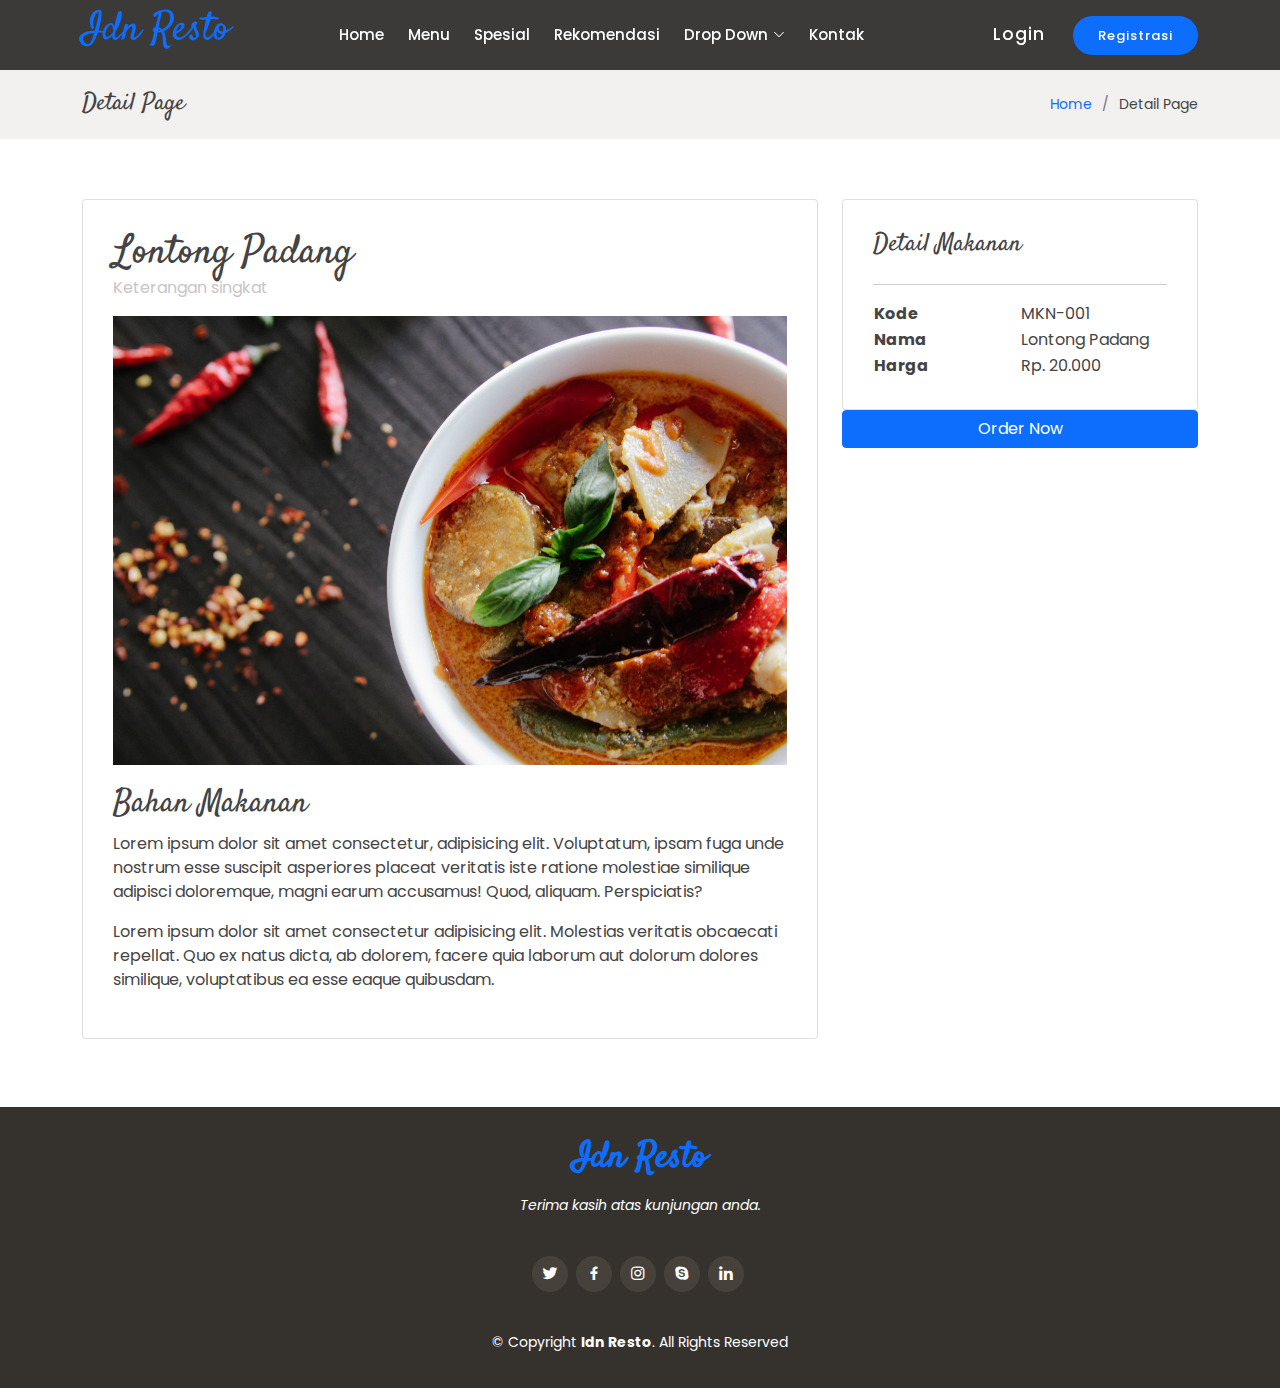
<file: detail.html>
<!DOCTYPE html>
<html lang="en">

<head>

  <style>
    .btn-primary{
      background-color: #0D6EFD !important;
      border-color: #0D6EFD !important;
    }
    .btn-primary:hover{
      background-color: #063986 !important;
      border-color: #063986 !important;
    }
  </style>
  <meta charset="utf-8">
  <meta content="width=device-width, initial-scale=1.0" name="viewport">

  <title>Detail</title>
  <meta content="" name="description">
  <meta content="" name="keywords">

  <!-- Favicons -->
  <link href="assets/img/favicon.png" rel="icon">
  <link href="assets/img/apple-touch-icon.png" rel="apple-touch-icon">

  <!-- Google Fonts -->
  <link href="https://fonts.googleapis.com/css?family=Poppins:300,300i,400,400i,600,600i,700,700i|Satisfy|Comic+Neue:300,300i,400,400i,700,700i" rel="stylesheet">

  <!-- Vendor CSS Files -->
  <link href="assets/vendor/animate.css/animate.min.css" rel="stylesheet">
  <link href="assets/vendor/bootstrap/css/bootstrap.min.css" rel="stylesheet">
  <link href="assets/vendor/bootstrap-icons/bootstrap-icons.css" rel="stylesheet">
  <link href="assets/vendor/boxicons/css/boxicons.min.css" rel="stylesheet">
  <link href="assets/vendor/glightbox/css/glightbox.min.css" rel="stylesheet">
  <link href="assets/vendor/swiper/swiper-bundle.min.css" rel="stylesheet">

  <!-- Template Main CSS File -->
  <link href="assets/css/style.css" rel="stylesheet">

  <!-- =======================================================
  * Template Name: Idn Resto - v4.0.1
  * Template URL: https://bootstrapmade.com/Idn Resto-free-restaurant-bootstrap-theme/
  * Author: BootstrapMade.com
  * License: https://bootstrapmade.com/license/
  ======================================================== -->
</head>

<body>


  <!-- HEADER -->
  <header id="headerDetail" class="fixed-top d-flex align-items-center">
    <div class="container-fluid container-xl d-flex align-items-center justify-content-between">
      <div class="logo">
        <h1>
          <a href="index.html" style="color: #0D6EFD;">Idn Resto</a>
        </h1>
      </div>
      <nav id="navbar" class="navbar order-last order-lg-0">
        <ul>
          <li><a href="#hero" class="nav-link">Home</a></li>
          <li><a href="#menu" class="nav-link">Menu</a></li>
          <li><a href="#specials" class="nav-link">Spesial</a></li>
          <li><a href="#recomended" class="nav-link">Rekomendasi</a></li>
          <li class="dropdown"><a href="#">Drop Down<i class="bi bi-chevron-down"></i></a>
            <ul>
              <li><a href="">Menu 1</a> </li>
              <li><a href="">Menu 2</a> </li>
              <li><a href="">Menu 3</a> </li>
            </ul>
          </li>
          <li><a href="#contact" class="nav-link">Kontak</a></li>
        </ul>
        <i class="bi bi-list mobile-nav-toggle"></i>
      </nav>
      <div>
          <a href="" class="login-btn ms-4">Login</a>
          <a href="" class="book-a-table-btn ms-1">Registrasi</a>
      </div>

    </div>
  </header>

  <!-- END HEADE  -->

  <main id="main">

    <!-- ======= Breadcrumbs Section ======= -->
    <section class="breadcrumbs" style="margin-top: 70px;">
      <div class="container">

        <div class="d-flex justify-content-between align-items-center">
          <h2>Detail Page</h2>
          <ol>
            <li><a href="index.html">Home</a></li>
            <li>Detail Page</li>
          </ol>
        </div>

      </div>
    </section><!-- End Breadcrumbs Section -->

    <section class="Detail-page">
      <div class="container">
        <div class="row">

          <!-- Card Detail -->
          <div class="col-lg-8 pl-lg-0 mb-2 btn-menu animate__animated animate__fadeInDown">
            <div class="card" style="padding: 30px;">
              <h1>Lontong Padang</h1>
              <p style="margin-top: -10px; color: rgb(201, 197, 197);">Keterangan singkat</p>
              <div>
                <img src="assets/img/food/food-2.jpg" style="width: 100%;">
              </div>
              <h2 style="margin-top: 20px;">Bahan Makanan</h2>
              <p>Lorem ipsum dolor sit amet consectetur, adipisicing elit. Voluptatum, ipsam fuga unde nostrum esse suscipit asperiores placeat veritatis iste ratione molestiae similique adipisci doloremque, magni earum accusamus! Quod, aliquam. Perspiciatis?</p>
              <p>Lorem ipsum dolor sit amet consectetur adipisicing elit. Molestias veritatis obcaecati repellat. Quo ex natus dicta, ab dolorem, facere quia laborum aut dolorum dolores similique, voluptatibus ea esse eaque quibusdam.</p>
            </div>
          </div>

          <div class="col-lg-4">
            <div class="btn-menu animate__animated animate__fadeInUp">
              <div class="card" style="padding: 30px;">
                <h1 style="font-size: 25px;">Detail Makanan</h1>
                <hr>
                <table>
                  <tr>
                    <th width="50%">Kode</th>
                    <td>MKN-001</td>
                  </tr>
                  <tr>
                    <th>Nama</th>
                    <td>Lontong Padang</td>
                  </tr>
                  <tr>
                    <th>Harga</th>
                    <td>Rp. 20.000</td>
                  </tr>
  
                </table>
              </div>
            </div>
            <div class="btn-menu animate__animated animate__fadeInUp">
              <div class="d-grid">
                <a href="order.html" class="btn btn-primary">Order Now</a>
              </div>
            </div>
            
          </div>
        </div>
      </div>
    </section>

  </main><!-- End #main -->

  <!-- ======= Footer ======= -->
  <footer id="footer">
    <div class="container">
      <h3>Idn Resto</h3>
      <p>Terima kasih atas kunjungan anda.</p>
      <div class="social-links">
        <a href="#" class="twitter"><i class="bx bxl-twitter"></i></a>
        <a href="#" class="facebook"><i class="bx bxl-facebook"></i></a>
        <a href="#" class="instagram"><i class="bx bxl-instagram"></i></a>
        <a href="#" class="google-plus"><i class="bx bxl-skype"></i></a>
        <a href="#" class="linkedin"><i class="bx bxl-linkedin"></i></a>
      </div>
      <div class="copyright">
        &copy; Copyright <strong><span>Idn Resto</span></strong>. All Rights Reserved
      </div>
    </div>
  </footer><!-- End Footer -->

  <a href="#" class="back-to-top d-flex align-items-center justify-content-center"><i class="bi bi-arrow-up-short"></i></a>

  <!-- Vendor JS Files -->
  <script src="assets/vendor/bootstrap/js/bootstrap.bundle.min.js"></script>
  <script src="assets/vendor/glightbox/js/glightbox.min.js"></script>
  <script src="assets/vendor/isotope-layout/isotope.pkgd.min.js"></script>
  <script src="assets/vendor/php-email-form/validate.js"></script>
  <script src="assets/vendor/swiper/swiper-bundle.min.js"></script>

  <!-- Template Main JS File -->
  <script src="assets/js/main.js"></script>

</body>

</html>
</file>
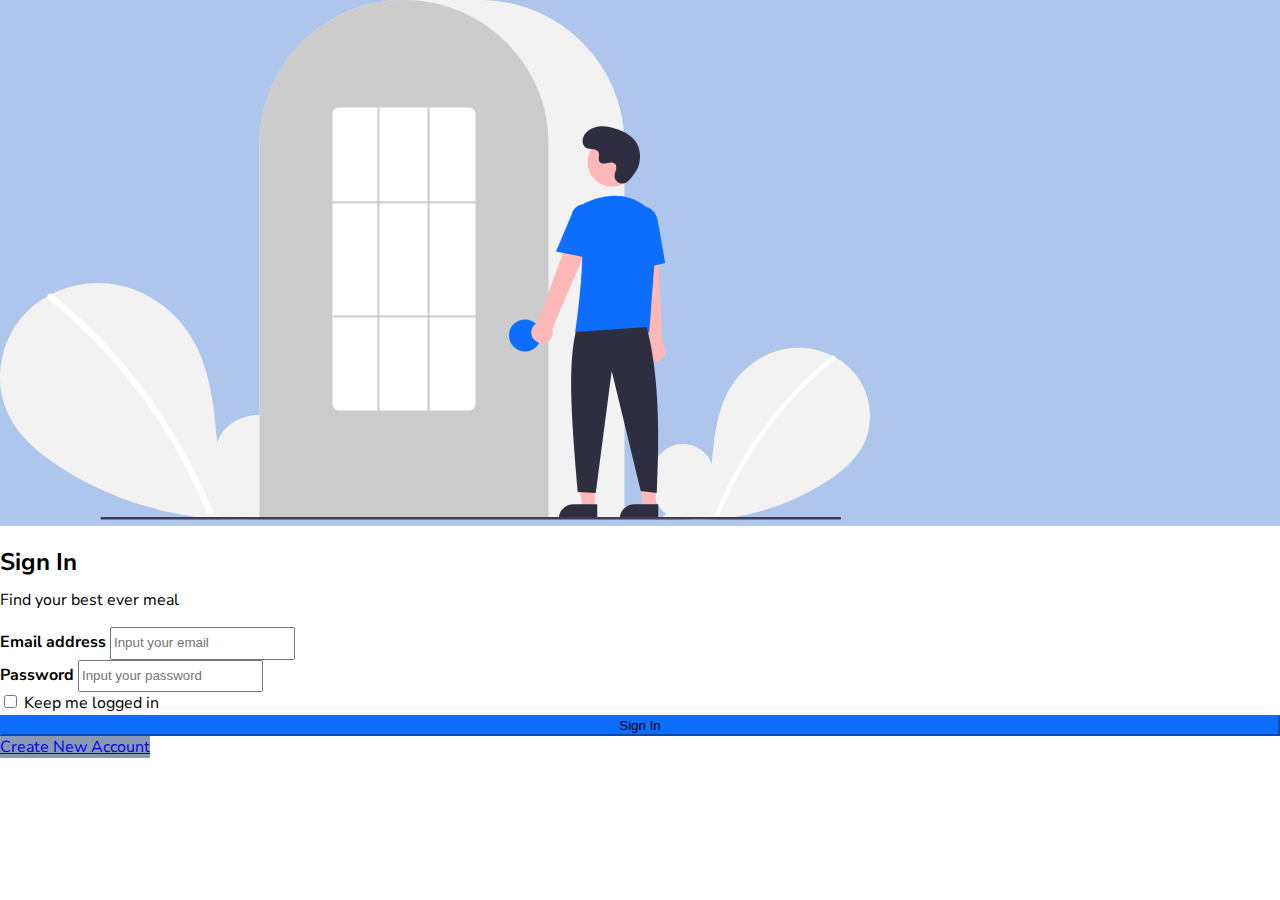
<file: login.html>
<!doctype html>
<html lang="en">
  <head>
    <!-- Required meta tags -->
    <meta charset="utf-8">
    <meta name="viewport" content="width=device-width, initial-scale=1">

    <link rel="shortcut icon" href="img/g.png">

    <!--Google font -->
<link href="https://fonts.googleapis.com/css2?family=Nunito+Sans:wght@200&display=swap" rel="stylesheet">

    <!-- Bootstrap CSS -->
    <link href="https://cdn.jsdelivr.net/npm/bootstrap@5.0.0-beta3/dist/css/bootstrap.min.css" rel="stylesheet" integrity="sha384-eOJMYsd53ii+scO/bJGFsiCZc+5NDVN2yr8+0RDqr0Ql0h+rP48ckxlpbzKgwra6" crossorigin="anonymous">

    <title>Sign In</title>

    <style>
        body{
            padding: 0;
            margin: 0;
            height: 100vh;

            font-family: "Nunito Sans";
        }
        .form-label{
            font-weight: bold;
        }
        .form-control{
            line-height: 2;
        }
        .btn-login{
            width: 100%;
            background-color: #0D6EFD;
            border-color: #0D6EFD;
        }
        .btn-login:hover{
            width: 100%;
            background-color: #042e6d;
            border-color: #042e6d;
        }
        .btn-create{
            width: 100%;
            background-color: #8999b3;
            border-color: #8999b3;
        }
        .btn-create:hover{
            width: 100%;
            background-color: #566b8a;
            border-color: #566b8a;
        }
        .bg-costume{
            background-color: #aec6eb;
        }
        @media(max-width: 932px){
          .display-none{
            display: none !important;
          }
        }
    </style>
  </head>
  <body>

    <div class="row m-0 h-100">
        <div class="col p-0 d-flex bg-costume justify-content-center align-items-center display-none">
            <img src="img/l.svg" class="w-75 h-70">
        </div>
        
        <div class="col p-0 d-flex justify-content-center align-items-center flex-column w-100">
            <form class="w-75">
                <h2 class="form-label">Sign In</h2>
                <p style="margin-top: -9px;">Find your best ever meal</p>
                <div class="mb-3">
                  <label for="exampleInputEmail1" class="form-label">Email address</label>
                  <input type="email" placeholder="Input your email" class="form-control" id="exampleInputEmail1" aria-describedby="emailHelp">
                </div>
                <div class="mb-3">
                  <label for="exampleInputPassword1" class="form-label">Password</label>
                  <input type="password" placeholder="Input your password" class="form-control" id="exampleInputPassword1">
                </div>
                <div class="mb-3 form-check">
                  <input type="checkbox" class="form-check-input" id="exampleCheck1">
                  <label class="form-check-label" for="exampleCheck1">Keep me logged in</label>
                </div>
                <button type="login" class="btn btn-primary btn-login">Sign In</button>
                <a href="register.html"  class="btn btn-primary btn-create mt-2">Create New Account</a>
              </form>
        </div>
    </div>


    <script src="https://cdn.jsdelivr.net/npm/bootstrap@5.0.0-beta3/dist/js/bootstrap.bundle.min.js" integrity="sha384-JEW9xMcG8R+pH31jmWH6WWP0WintQrMb4s7ZOdauHnUtxwoG2vI5DkLtS3qm9Ekf" crossorigin="anonymous"></script>
  </body>
</html>
</file>
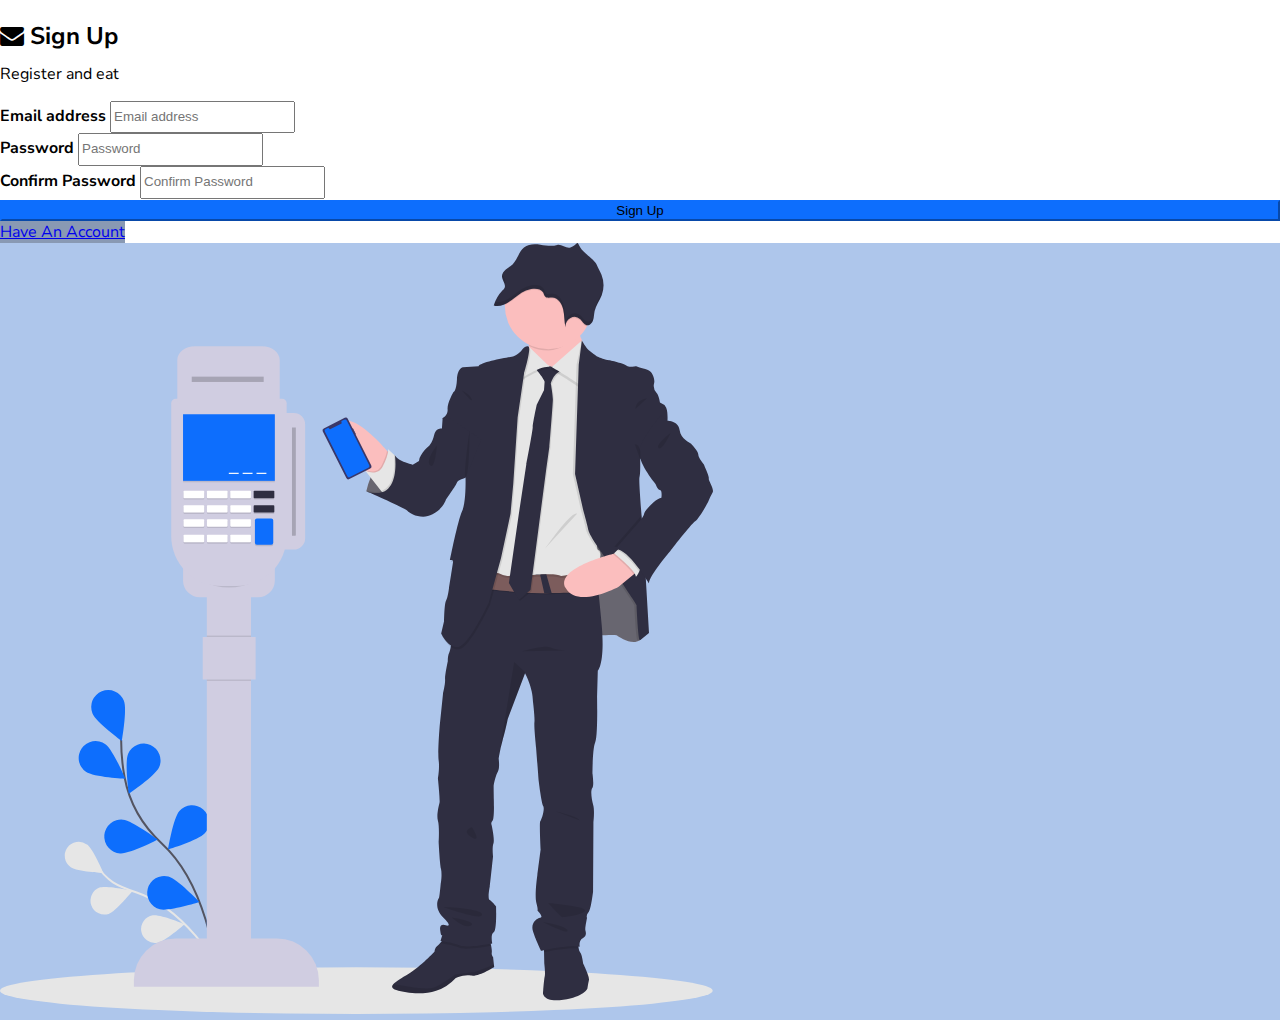
<file: register.html>
<!doctype html>
<html lang="en">
  <head>
    <!-- Required meta tags -->
    <meta charset="utf-8">
    <meta name="viewport" content="width=device-width, initial-scale=1">

    <link rel="shortcut icon" href="img/g.png">

    <!--Google font -->
<link href="https://fonts.googleapis.com/css2?family=Nunito+Sans:wght@200&display=swap" rel="stylesheet">

<link rel="stylesheet" href="https://cdnjs.cloudflare.com/ajax/libs/font-awesome/4.0.0/css/font-awesome.css">
<link rel="stylesheet" href="https://cdnjs.cloudflare.com/ajax/libs/font-awesome/4.0.0/css/font-awesome.min.css">

    <!-- Bootstrap CSS -->
    <link href="https://cdn.jsdelivr.net/npm/bootstrap@5.0.0-beta3/dist/css/bootstrap.min.css" rel="stylesheet" integrity="sha384-eOJMYsd53ii+scO/bJGFsiCZc+5NDVN2yr8+0RDqr0Ql0h+rP48ckxlpbzKgwra6" crossorigin="anonymous">

    <title>Sign Up</title>

    <style>
        body{
            padding: 0;
            margin: 0;
            height: 100vh;

            font-family: "Nunito Sans";
        }
        .form-label{
            font-weight: bold;
        }
        .form-control{
            line-height: 2;
        }
        .btn-login{
            width: 100%;
            background-color: #0D6EFD;
            border-color: #0D6EFD;
        }
        .btn-login:hover{
            width: 100%;
            background-color: #042e6d;
            border-color: #042e6d;
        }
        .btn-create{
            width: 100%;
            background-color: #8999b3;
            border-color: #8999b3;
        }
        .btn-create:hover{
            width: 100%;
            background-color: #566b8a;
            border-color: #566b8a;
        }
        .bg-costume{
            background-color: #aec6eb;
        }
        @media(max-width: 932px){
          .display-none{
            display: none !important;
          }
        }
    </style>
  </head>
  <body>

    <div class="row m-0 h-100">
        <div class="col p-0 d-flex justify-content-center align-items-center flex-column w-100">
            <form class="w-75">
                <h2 class="form-label"><i class="fa fa-envelope"></i> Sign Up</h2>
                <p style="margin-top: -9px;">Register and eat</p>
                <div class="mb-3">
                  <label for="exampleInputEmail1" class="form-label">Email address</label>
                  <input type="email" placeholder="Email address" class="form-control" id="exampleInputEmail1" aria-describedby="emailHelp">
                </div>
                <div class="mb-3">
                  <label for="exampleInputPassword1" class="form-label">Password</label>
                  <input type="password" placeholder="Password" class="form-control" id="exampleInputPassword1">
                </div>
                <div class="mb-3">
                  <label for="exampleInputPassword1" class="form-label">Confirm Password</label>
                  <input type="password" placeholder="Confirm Password" class="form-control" id="exampleInputPassword1">
                </div>
                <button type="submit" class="btn btn-primary btn-login">Sign Up</button>
                <a href="login.html" class="btn btn-primary btn-create mt-2">Have An Account</a>
              </form>
        </div>
        <div class="col p-0 d-flex bg-costume justify-content-center align-items-center display-none">
          <img src="img/r.svg" class="w-75 h-70">
      </div>
    </div>


    <script src="https://cdn.jsdelivr.net/npm/bootstrap@5.0.0-beta3/dist/js/bootstrap.bundle.min.js" integrity="sha384-JEW9xMcG8R+pH31jmWH6WWP0WintQrMb4s7ZOdauHnUtxwoG2vI5DkLtS3qm9Ekf" crossorigin="anonymous"></script>
  </body>
</html>
</file>
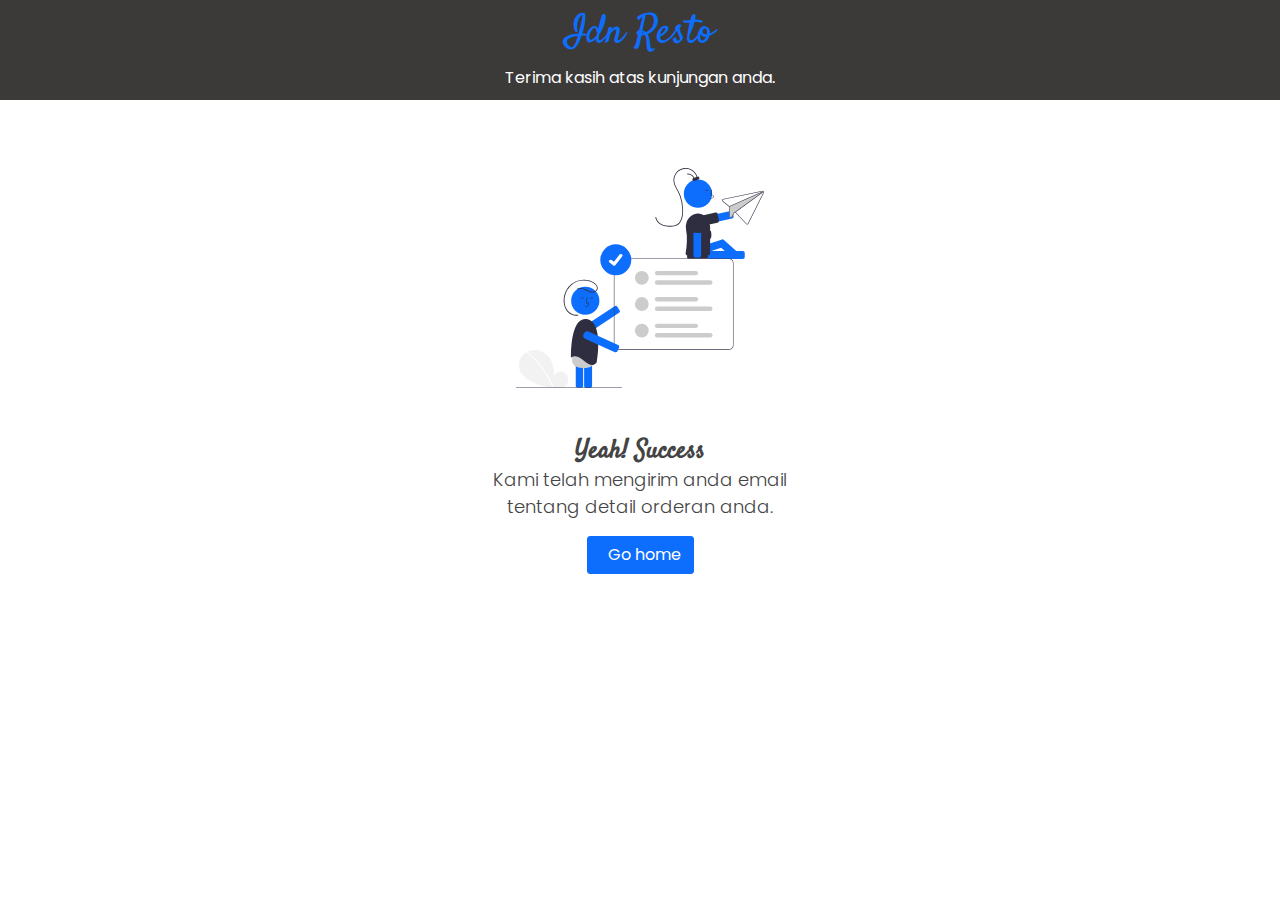
<file: succesorder.html>
<!DOCTYPE html>
<html lang="en">

<head>

  <style>
    .btn-primary{
      background-color: #0D6EFD !important;
      border-color: #0D6EFD !important;
    }
    .btn-primary:hover{
      background-color: #063986 !important;
      border-color: #063986 !important;
    }
  </style>
  <meta charset="utf-8">
  <meta content="width=device-width, initial-scale=1.0" name="viewport">

  <title>Order Now</title>
  <meta content="" name="description">
  <meta content="" name="keywords">

  <!-- Favicons -->
  <link href="assets/img/favicon.png" rel="icon">
  <link href="assets/img/apple-touch-icon.png" rel="apple-touch-icon">

  <!-- Google Fonts -->
  <link href="https://fonts.googleapis.com/css?family=Poppins:300,300i,400,400i,600,600i,700,700i|Satisfy|Comic+Neue:300,300i,400,400i,700,700i" rel="stylesheet">

  <!-- Vendor CSS Files -->
  <link rel="stylesheet" href="https://pro.fontawesome.com/releases/v5.10.0/css/all.css" integrity="sha384-AYmEC3Yw5cVb3ZcuHtOA93w35dYTsvhLPVnYs9eStHfGJvOvKxVfELGroGkvsg+p" crossorigin="a
  <link href="assets/vendor/animate.css/animate.min.css" rel="stylesheet">
  <link href="assets/vendor/bootstrap/css/bootstrap.min.css" rel="stylesheet">
  <link href="assets/vendor/bootstrap-icons/bootstrap-icons.css" rel="stylesheet">
  <link href="assets/vendor/boxicons/css/boxicons.min.css" rel="stylesheet">
  <link href="assets/vendor/glightbox/css/glightbox.min.css" rel="stylesheet">
  <link href="assets/vendor/swiper/swiper-bundle.min.css" rel="stylesheet">

  <!-- Template Main CSS File -->
  <link href="assets/css/style.css" rel="stylesheet">

  <!-- =======================================================
  * Template Name: Idn Resto - v4.0.1
  * Template URL: https://bootstrapmade.com/Idn Resto-free-restaurant-bootstrap-theme/
  * Author: BootstrapMade.com
  * License: https://bootstrapmade.com/license/
  ======================================================== -->
</head>

<body>


  <!-- HEADER -->
  <header id="headerOrder" >
    <div class="container-fluid container-xl d-flex align-items-center justify-content-center">
        <h1><a href="index.html" style="color: #0D6EFD;">Idn Resto</a></h1>
    </div>
    <div class="container-fluid container-xl d-flex align-items-center justify-content-center">
        <p style="color: white;">Terima kasih atas kunjungan anda.</p>
    </div>
  </header>

  <!-- END HEADE  -->
  <!-- MAIN -->
  <main id="main">
    <!-- MENU -->
    <section class="inner-page mt-0">
      <div class="container">
        <div class="col text-center mt-2">
          <img src="img/e.svg" height="220px">
          <h1 style="font-weight: bold; font-size: 26px;" class="mt-5">Yeah! Success</h1>
          <p style="font-weight: 300; font-size: 18px; margin-top: -9px;">Kami telah mengirim anda email <br> tentang detail orderan anda.</p>
          <a href="index.html" class="btn btn-primary" style="border-radius: 3px;">
            <i class="far fa-home-alt"></i>
            &nbsp; Go home
        </a>
        </div>
      </div>
      
  
    </section>
    <!-- END MENU -->

  </main>
  <!-- END MAIN -->
  


  <a href="#" class="back-to-top d-flex align-items-center justify-content-center"><i class="bi bi-arrow-up-short"></i></a>

  <!-- Vendor JS Files -->
  <script src="assets/vendor/bootstrap/js/bootstrap.bundle.min.js"></script>
  <script src="assets/vendor/glightbox/js/glightbox.min.js"></script>
  <script src="assets/vendor/isotope-layout/isotope.pkgd.min.js"></script>
  <script src="assets/vendor/php-email-form/validate.js"></script>
  <script src="assets/vendor/swiper/swiper-bundle.min.js"></script>

  <!-- Template Main JS File -->
  <script src="assets/js/main.js"></script>

</body>

</html>
</file>
<file: assets/css/style.css>
/**
* Template Name: Delicious - v4.0.1
* Template URL: https://bootstrapmade.com/delicious-free-restaurant-bootstrap-theme/
* Author: BootstrapMade.com
* License: https://bootstrapmade.com/license/
*/

/*--------------------------------------------------------------
# General
--------------------------------------------------------------*/
body {
  font-family: "Poppins", sans-serif;
  color: #444444;
}

a {
  text-decoration: none;
  color: #0D6EFD;
}

a:hover {
  color: #0D6EFD;
  text-decoration: none;
}

h1, h2, h3, h4, h5, h6 {
  font-family: "Satisfy", sans-serif;
}

/*--------------------------------------------------------------
# Back to top button
--------------------------------------------------------------*/
.back-to-top {
  position: fixed;
  visibility: hidden;
  opacity: 0;
  right: 15px;
  bottom: 15px;
  z-index: 996;
  background: #0D6EFD;
  width: 40px;
  height: 40px;
  border-radius: 50px;
  transition: all 0.4s;
}

.back-to-top i {
  font-size: 28px;
  color: #fff;
  line-height: 0;
}

.back-to-top:hover {
  background: #0D6EFD;
  color: #fff;
}

.back-to-top.active {
  visibility: visible;
  opacity: 1;
}

/*--------------------------------------------------------------
# Top Bar
--------------------------------------------------------------*/
#topbar {
  padding: 0;
  font-size: 15px;
  height: 50px;
  transition: all 0.5s;
  background: rgba(26, 24, 22, 0.8);
  z-index: 996;
  color: rgba(255, 255, 255, 0.7);
}

#topbar.topbar-transparent {
  background: transparent;
}

#topbar.topbar-scrolled {
  top: -50px;
}

#topbar i {
  color: #0D6EFD;
  line-height: 0;
}

#topbar i span {
  color: #fff;
  font-style: normal;
  padding-left: 5px;
}

/*--------------------------------------------------------------
# Header
--------------------------------------------------------------*/
#header {
  top: 50px;
  height: 70px;
  transition: all 0.5s;
  padding: 10px 0;
  background: rgba(26, 24, 22, 0.85);
}
#headerDetail {
  /* top: 50px; */
  height: 70px;
  transition: all 0.5s;
  padding: 10px 0;
  background: rgba(26, 24, 22, 0.85);
}
#headerOrder {
  /* top: 50px; */
  height: 100px;
  transition: all 0.5s;
  padding: 10px 0;
  background: rgba(26, 24, 22, 0.85);
}

#header.header-transparent {
  background: transparent;
}

#header.header-scrolled {
  top: 0;
  background: rgba(26, 24, 22, 0.85);
}

#header .logo h1 {
  font-size: 28px;
  margin: 0;
  line-height: 1;
  font-weight: 400;
  letter-spacing: 3px;
}

#header .logo h1 a, #header .logo h1 a:hover {
  color: #fff;
  text-decoration: none;
}

#header .logo img {
  padding: 0;
  margin: 0;
  max-height: 40px;
}

/*--------------------------------------------------------------
# Book a table button Menu
--------------------------------------------------------------*/
.login-btn {
  color: #fff;
  padding: 10px 20px;
  font-size: 17px;
  font-weight: 500;
  letter-spacing: 1px;
  transition: 0.3s;
  white-space: nowrap;
}

.book-a-table-btn {
  background: #0D6EFD;
  color: #fff;
  border-radius: 50px;
  margin: 0 0 0 20px;
  padding: 10px 25px;
  font-size: 13px;
  font-weight: 500;
  letter-spacing: 1px;
  transition: 0.3s;
  white-space: nowrap;
}

.book-a-table-btn:hover {
  background: #0D6EFD;
  color: #fff;
}

@media (max-width: 992px) {
  .book-a-table-btn {
    margin: 0 15px 0 0;
    padding: 8px 20px;
    letter-spacing: 1px;
  }
}

/*--------------------------------------------------------------
# Navigation Menu
--------------------------------------------------------------*/
/**
* Desktop Navigation 
*/
.navbar {
  padding: 0;
}

.navbar ul {
  margin: 0;
  padding: 0;
  display: flex;
  list-style: none;
  align-items: center;
}

.navbar li {
  position: relative;
}

.navbar a {
  display: flex;
  align-items: center;
  justify-content: space-between;
  padding: 10px 0 10px 24px;
  font-size: 15px;
  font-weight: 500;
  color: white;
  white-space: nowrap;
  transition: 0.3s;
}

.navbar a i {
  font-size: 12px;
  line-height: 0;
  margin-left: 5px;
}

.navbar a:hover, .navbar .active, .navbar li:hover > a {
  color: #0D6EFD;
}

.navbar .dropdown ul {
  display: block;
  position: absolute;
  left: 24px;
  top: calc(100% + 30px);
  margin: 0;
  padding: 10px 0;
  z-index: 99;
  opacity: 0;
  visibility: hidden;
  background: #fff;
  box-shadow: 0px 0px 30px rgba(127, 137, 161, 0.25);
  transition: 0.3s;
  border-radius: 4px;
}

.navbar .dropdown ul li {
  min-width: 200px;
}

.navbar .dropdown ul a {
  padding: 10px 20px;
  font-size: 14px;
  font-weight: 400;
  color: #433f39;
}

.navbar .dropdown ul a i {
  font-size: 12px;
}

.navbar .dropdown ul a:hover, .navbar .dropdown ul .active:hover, .navbar .dropdown ul li:hover > a {
  color: #0D6EFD;
}

.navbar .dropdown:hover > ul {
  opacity: 1;
  top: 100%;
  visibility: visible;
}

.navbar .dropdown .dropdown ul {
  top: 0;
  left: calc(100% - 30px);
  visibility: hidden;
}

.navbar .dropdown .dropdown:hover > ul {
  opacity: 1;
  top: 0;
  left: 100%;
  visibility: visible;
}

@media (max-width: 1366px) {
  .navbar .dropdown .dropdown ul {
    left: -90%;
  }
  .navbar .dropdown .dropdown:hover > ul {
    left: -100%;
  }
}

/**
* Mobile Navigation 
*/
.mobile-nav-toggle {
  color: #fff;
  font-size: 28px;
  cursor: pointer;
  display: none;
  line-height: 0;
  transition: 0.5s;
}

@media (max-width: 991px) {
  .mobile-nav-toggle {
    display: block;
  }
  .navbar ul {
    display: none;
  }
}

.navbar-mobile {
  position: fixed;
  overflow: hidden;
  top: 0;
  right: 0;
  left: 0;
  bottom: 0;
  background: rgba(39, 37, 34, 0.9);
  transition: 0.3s;
  z-index: 0;
}

.navbar-mobile .mobile-nav-toggle {
  position: absolute;
  top: 15px;
  right: 15px;
}

.navbar-mobile ul {
  display: block;
  position: absolute;
  top: 55px;
  right: 15px;
  bottom: 15px;
  left: 15px;
  padding: 10px 0;
  border-radius: 8px;
  background-color: #fff;
  overflow-y: auto;
  transition: 0.3s;
}

.navbar-mobile a {
  padding: 10px 20px;
  font-size: 15px;
  color: #433f39;
}

.navbar-mobile a:hover, .navbar-mobile .active, .navbar-mobile li:hover > a {
  color: #0D6EFD;
}

.navbar-mobile .getstarted {
  margin: 15px;
}

.navbar-mobile .dropdown ul {
  position: static;
  display: none;
  margin: 10px 20px;
  padding: 10px 0;
  z-index: 99;
  opacity: 1;
  visibility: visible;
  background: #fff;
  box-shadow: 0px 0px 30px rgba(127, 137, 161, 0.25);
}

.navbar-mobile .dropdown ul li {
  min-width: 200px;
}

.navbar-mobile .dropdown ul a {
  padding: 10px 20px;
}

.navbar-mobile .dropdown ul a i {
  font-size: 12px;
}

.navbar-mobile .dropdown ul a:hover, .navbar-mobile .dropdown ul .active:hover, .navbar-mobile .dropdown ul li:hover > a {
  color: #8fbbfc;
}

.navbar-mobile .dropdown > .dropdown-active {
  display: block;
}

/*--------------------------------------------------------------
# Hero Section
--------------------------------------------------------------*/
#hero {
  width: 100%;
  height: 100vh;
  background-color: rgba(39, 37, 34, 0.8);
  overflow: hidden;
  padding: 0;
}

#hero .carousel-item {
  width: 100%;
  height: 100vh;
  background-size: cover;
  background-position: center;
  background-repeat: no-repeat;
}

#hero .carousel-item::before {
  content: '';
  background-color: rgba(12, 11, 10, 0.5);
  position: absolute;
  top: 0;
  right: 0;
  left: 0;
  bottom: 0;
}

#hero .carousel-container {
  display: flex;
  justify-content: center;
  align-items: center;
  position: absolute;
  bottom: 0;
  top: 0;
  left: 0;
  right: 0;
}

#hero .carousel-content {
  text-align: center;
}

#hero h2 {
  color: #fff;
  margin-bottom: 30px;
  font-size: 48px;
  font-weight: 700;
}

#hero h2 span {
  color: #0D6EFD;
}

#hero p {
  width: 80%;
  -webkit-animation-delay: 0.4s;
  animation-delay: 0.4s;
  margin: 0 auto 30px auto;
  color: #fff;
}

#hero .carousel-inner .carousel-item {
  transition-property: opacity;
  background-position: center top;
}

#hero .carousel-inner .carousel-item,
#hero .carousel-inner .active.carousel-item-start,
#hero .carousel-inner .active.carousel-item-end {
  opacity: 0;
}

#hero .carousel-inner .active,
#hero .carousel-inner .carousel-item-next.carousel-item-start,
#hero .carousel-inner .carousel-item-prev.carousel-item-end {
  opacity: 1;
  transition: 0.5s;
}

#hero .carousel-inner .carousel-item-next,
#hero .carousel-inner .carousel-item-prev,
#hero .carousel-inner .active.carousel-item-start,
#hero .carousel-inner .active.carousel-item-end {
  left: 0;
  transform: translate3d(0, 0, 0);
}

#hero .carousel-control-next-icon, #hero .carousel-control-prev-icon {
  background: none;
  font-size: 30px;
  line-height: 0;
  width: auto;
  height: auto;
  background: rgba(255, 255, 255, 0.2);
  border-radius: 50px;
  transition: 0.3s;
  color: rgba(255, 255, 255, 0.5);
  width: 54px;
  height: 54px;
  display: flex;
  align-items: center;
  justify-content: center;
}

#hero .carousel-control-next-icon:hover, #hero .carousel-control-prev-icon:hover {
  background: rgba(255, 255, 255, 0.3);
  color: rgba(255, 255, 255, 0.8);
}

#hero .carousel-indicators li {
  cursor: pointer;
}

#hero .btn-menu, #hero .btn-book {
  font-weight: 600;
  font-size: 13px;
  letter-spacing: 1px;
  text-transform: uppercase;
  display: inline-block;
  padding: 12px 30px;
  border-radius: 50px;
  transition: 0.5s;
  line-height: 1;
  margin: 0 10px;
  -webkit-animation-delay: 0.8s;
  animation-delay: 0.8s;
  color: #fff;
  border: 2px solid #0D6EFD;
}

#hero .btn-menu:hover, #hero .btn-book:hover {
  background: #0D6EFD;
  color: #fff;
}

@media (max-width: 768px) {
  #hero h2 {
    font-size: 28px;
  }
}

@media (min-width: 1024px) {
  #hero p {
    width: 50%;
  }
  #hero .carousel-control-prev, #hero .carousel-control-next {
    width: 5%;
  }
}

/*--------------------------------------------------------------
# Sections General
--------------------------------------------------------------*/
section {
  padding: 60px 0;
}

.section-bg {
  background-color: white;
}

.section-title {
  text-align: center;
  padding-bottom: 30px;
}

.section-title h2 {
  margin: 15px 0 0 0;
  font-size: 32px;
  font-weight: 700;
  color: #5f5950;
}

.section-title h2 span {
  color: #0D6EFD;
}

.section-title p {
  margin: 15px auto 0 auto;
  font-weight: 300;
}

@media (min-width: 1024px) {
  .section-title p {
    width: 50%;
  }
}

/*--------------------------------------------------------------
# Breadcrumbs
--------------------------------------------------------------*/
.breadcrumbs {
  padding: 20px 0;
  background-color: #f2f1ef;
  min-height: 40px;
  margin-top: 120px;
}

@media (max-width: 992px) {
  .breadcrumbs {
    margin-top: 70px;
  }
}

.breadcrumbs h2 {
  font-size: 24px;
  font-weight: 300;
  margin: 0;
}

@media (max-width: 992px) {
  .breadcrumbs h2 {
    margin: 0 0 10px 0;
  }
}

.breadcrumbs ol {
  display: flex;
  flex-wrap: wrap;
  list-style: none;
  padding: 0;
  margin: 0;
  font-size: 14px;
}

.breadcrumbs ol li + li {
  padding-left: 10px;
}

.breadcrumbs ol li + li::before {
  display: inline-block;
  padding-right: 10px;
  color: #6c757d;
  content: "/";
}

@media (max-width: 768px) {
  .breadcrumbs .d-flex {
    display: block !important;
  }
  .breadcrumbs ol {
    display: block;
  }
  .breadcrumbs ol li {
    display: inline-block;
  }
}

/*--------------------------------------------------------------
# About
--------------------------------------------------------------*/
.about {
  background: #fffaf3;
}

.about .content {
  padding: 0 80px;
}

.about .content h3 {
  font-weight: 400;
  font-size: 34px;
  color: #5f5950;
}

.about .content h4 {
  font-size: 20px;
  font-weight: 700;
  margin-top: 5px;
}

.about .content p {
  font-size: 15px;
  color: #848484;
}

.about .content ul {
  list-style: none;
  padding: 0;
}

.about .content ul li + li {
  margin-top: 15px;
}

.about .content ul li {
  position: relative;
  padding-left: 26px;
}

.about .content ul i {
  font-size: 20px;
  color: #0D6EFD;
  position: absolute;
  left: 0;
  top: 2px;
}

.about .content p:last-child {
  margin-bottom: 0;
}

.about .video-box {
  background-size: cover;
  background-repeat: no-repeat;
  background-position: center center;
  min-height: 400px;
  position: relative;
}

.about .play-btn {
  width: 94px;
  height: 94px;
  background: radial-gradient(#0D6EFD 50%, #8fbbfc 52%);
  border-radius: 50%;
  display: block;
  position: absolute;
  left: calc(50% - 47px);
  top: calc(50% - 47px);
  overflow: hidden;
}

.about .play-btn::after {
  content: '';
  position: absolute;
  left: 50%;
  top: 50%;
  transform: translateX(-40%) translateY(-50%);
  width: 0;
  height: 0;
  border-top: 10px solid transparent;
  border-bottom: 10px solid transparent;
  border-left: 15px solid #fff;
  z-index: 100;
  transition: all 400ms cubic-bezier(0.55, 0.055, 0.675, 0.19);
}

.about .play-btn::before {
  content: '';
  position: absolute;
  width: 120px;
  height: 120px;
  -webkit-animation-delay: 0s;
  animation-delay: 0s;
  -webkit-animation: pulsate-btn 2s;
  animation: pulsate-btn 2s;
  -webkit-animation-direction: forwards;
  animation-direction: forwards;
  -webkit-animation-iteration-count: infinite;
  animation-iteration-count: infinite;
  -webkit-animation-timing-function: steps;
  animation-timing-function: steps;
  opacity: 1;
  border-radius: 50%;
  border: 5px solid #8fbbfc;
  top: -15%;
  left: -15%;
  background: rgba(198, 16, 0, 0);
}

.about .play-btn:hover::after {
  border-left: 15px solid #0D6EFD;
  transform: scale(20);
}

.about .play-btn:hover::before {
  content: '';
  position: absolute;
  left: 50%;
  top: 50%;
  transform: translateX(-40%) translateY(-50%);
  width: 0;
  height: 0;
  border: none;
  border-top: 10px solid transparent;
  border-bottom: 10px solid transparent;
  border-left: 15px solid #fff;
  z-index: 200;
  -webkit-animation: none;
  animation: none;
  border-radius: 0;
}

@media (max-width: 1024px) {
  .about .content, .about .accordion-list {
    padding-left: 0;
    padding-right: 0;
  }
}

@media (max-width: 992px) {
  .about .content {
    padding-top: 30px;
  }
  .about .accordion-list {
    padding-bottom: 30px;
  }
}

@-webkit-keyframes pulsate-btn {
  0% {
    transform: scale(0.6, 0.6);
    opacity: 1;
  }
  100% {
    transform: scale(1, 1);
    opacity: 0;
  }
}

@keyframes pulsate-btn {
  0% {
    transform: scale(0.6, 0.6);
    opacity: 1;
  }
  100% {
    transform: scale(1, 1);
    opacity: 0;
  }
}

/*--------------------------------------------------------------
# Whu Us
--------------------------------------------------------------*/
.why-us .box {
  padding: 50px 30px;
  box-shadow: 0px 2px 15px rgba(0, 0, 0, 0.1);
  transition: all ease-in-out 0.3s;
  height: 100%;
}

.why-us .box span {
  display: block;
  font-size: 28px;
  font-weight: 700;
  color: #8fbbfc;
}

.why-us .box h4 {
  font-size: 24px;
  font-weight: 600;
  padding: 0;
  margin: 20px 0;
  color: #6c665c;
}

.why-us .box p {
  color: #aaaaaa;
  font-size: 15px;
  margin: 0;
  padding: 0;
}

.why-us .box:hover {
  background: #0D6EFD;
  padding: 30px 30px 70px 30px;
  box-shadow: 10px 15px 30px rgba(0, 0, 0, 0.18);
}

.why-us .box:hover span, .why-us .box:hover h4, .why-us .box:hover p {
  color: #fff;
}

/*--------------------------------------------------------------
# Menu Section
--------------------------------------------------------------*/
.menu #menu-flters {
  padding: 0;
  margin: 0 auto 0 auto;
  list-style: none;
  text-align: center;
  border-radius: 50px;
}

.menu #menu-flters li {
  cursor: pointer;
  display: inline-block;
  padding: 8px 16px 10px 16px;
  font-size: 14px;
  font-weight: 500;
  line-height: 1;
  color: #444444;
  margin: 0 3px 10px 3px;
  transition: all ease-in-out 0.3s;
  background: #fff;
  border: 2px solid #0D6EFD;
  border-radius: 50px;
}

.menu #menu-flters li:hover, .menu #menu-flters li.filter-active {
  color: #fff;
  background: #0D6EFD;
}

.menu #menu-flters li:last-child {
  margin-right: 0;
}

.menu .menu-content {
  margin-top: 30px;
  overflow: hidden;
  display: flex;
  justify-content: space-between;
  position: relative;
}

.menu .menu-content::after {
  content: "......................................................................"
 "...................................................................."
 "....................................................................";
  position: absolute;
  left: 20px;
  right: 0;
  top: -4px;
  z-index: 1;
  color: #dad8d4;
  font-family: Arial, "Helvetica Neue", Helvetica, sans-serif;
}

.menu .menu-content a {
  padding-right: 10px;
  background: #fff;
  position: relative;
  z-index: 3;
  font-weight: 700;
  color: #0D6EFD;
}

.menu .menu-content span {
  background: #fff;
  position: relative;
  z-index: 3;
  padding: 0 10px;
  font-weight: 600;
}

.menu .menu-ingredients {
  font-style: italic;
  font-size: 14px;
  font-family: "Comic Neue", sans-serif;
  color: #948c81;
}

/*--------------------------------------------------------------
# Specials
--------------------------------------------------------------*/
.specials {
  overflow: hidden;
}

.specials .nav-tabs {
  border: 0;
}

.specials .nav-link {
  border: 0;
  padding: 12px 15px 12px 0;
  transition: 0.3s;
  color: #433f39;
  border-radius: 0;
  border-right: 2px solid #e8e7e4;
  font-weight: 600;
  font-size: 15px;
}

.specials .nav-link:hover {
  color: #0D6EFD;
}

.specials .nav-link.active {
  color: #0D6EFD;
  border-color: #0D6EFD;
}

.specials .tab-pane.active {
  -webkit-animation: fadeIn 0.5s ease-out;
  animation: fadeIn 0.5s ease-out;
}

.specials .details h3 {
  font-size: 26px;
  font-weight: 600;
  margin-bottom: 20px;
  color: #433f39;
}

.specials .details p {
  color: #777777;
}

.specials .details p:last-child {
  margin-bottom: 0;
}

@media (max-width: 992px) {
  .specials .nav-link {
    border: 0;
    padding: 15px;
  }
  .specials .nav-link.active {
    color: #fff;
    background: #0D6EFD;
  }
}

/*--------------------------------------------------------------
# Events
--------------------------------------------------------------*/
.events {
  background: url(../img/events-bg.jpg) center center no-repeat;
  background-size: cover;
  position: relative;
}

.events::before {
  content: '';
  background-color: rgba(12, 11, 10, 0.8);
  position: absolute;
  top: 0;
  right: 0;
  left: 0;
  bottom: 0;
}

.events .section-title h2 {
  color: #fff;
}

.events .container {
  position: relative;
}

@media (min-width: 1024px) {
  .events {
    background-attachment: fixed;
  }
}

.events .events-carousel {
  background: rgba(255, 255, 255, 0.08);
  padding: 30px;
}

.events .event-item {
  color: #fff;
}

.events .event-item h3 {
  font-weight: 600;
  font-size: 26px;
  color: #0D6EFD;
}

.events .event-item .price {
  font-size: 26px;
  font-family: "Poppins", sans-serif;
  font-weight: 700;
  margin-bottom: 15px;
}

.events .event-item .price span {
  border-bottom: 2px solid #0D6EFD;
}

.events .event-item ul {
  list-style: none;
  padding: 0;
}

.events .event-item ul li {
  padding-bottom: 10px;
}

.events .event-item ul i {
  font-size: 20px;
  padding-right: 4px;
  color: #0D6EFD;
}

.events .event-item p:last-child {
  margin-bottom: 0;
}

.events .swiper-pagination {
  margin-top: 20px;
  position: relative;
}

.events .swiper-pagination .swiper-pagination-bullet {
  width: 12px;
  height: 12px;
  background-color: rgba(255, 255, 255, 0.5);
  opacity: 1;
}

.events .swiper-pagination .swiper-pagination-bullet-active {
  background-color: #0D6EFD;
}

/*--------------------------------------------------------------
# Book A Table
--------------------------------------------------------------*/
.book-a-table .php-email-form {
  width: 100%;
  box-shadow: 0 0 24px 0 rgba(0, 0, 0, 0.12);
  padding: 30px;
  background: #fff;
}

.book-a-table .php-email-form .form-group {
  padding-bottom: 8px;
}

.book-a-table .php-email-form .validate {
  display: none;
  color: red;
  margin: 0 0 15px 0;
  font-weight: 400;
  font-size: 13px;
}

.book-a-table .php-email-form .error-message {
  display: none;
  color: #fff;
  background: #ed3c0d;
  text-align: left;
  padding: 15px;
  font-weight: 600;
}

.book-a-table .php-email-form .error-message br + br {
  margin-top: 25px;
}

.book-a-table .php-email-form .sent-message {
  display: none;
  color: #fff;
  background: #18d26e;
  text-align: center;
  padding: 15px;
  font-weight: 600;
}

.book-a-table .php-email-form .loading {
  display: none;
  background: #fff;
  text-align: center;
  padding: 15px;
}

.book-a-table .php-email-form .loading:before {
  content: "";
  display: inline-block;
  border-radius: 50%;
  width: 24px;
  height: 24px;
  margin: 0 10px -6px 0;
  border: 3px solid #18d26e;
  border-top-color: #eee;
  -webkit-animation: animate-loading 1s linear infinite;
  animation: animate-loading 1s linear infinite;
}

.book-a-table .php-email-form input, .book-a-table .php-email-form textarea {
  border-radius: 0;
  box-shadow: none;
  font-size: 14px;
}

.book-a-table .php-email-form input {
  height: 44px;
}

.book-a-table .php-email-form textarea {
  padding: 10px 12px;
}

.book-a-table .php-email-form button[type="submit"] {
  background: #0D6EFD;
  border: 0;
  padding: 10px 24px;
  color: #fff;
  transition: 0.4s;
  border-radius: 50px;
}

.book-a-table .php-email-form button[type="submit"]:hover {
  background: #0D6EFD;
}

/*--------------------------------------------------------------
# Gallery
--------------------------------------------------------------*/
.gallery {
  padding-bottom: 0;
}

.gallery .gallery-item {
  overflow: hidden;
  border-right: 3px solid #fff;
  border-bottom: 3px solid #fff;
}

.gallery .gallery-item img {
  transition: all ease-in-out 0.4s;
}

.gallery .gallery-item:hover img {
  transform: scale(1.1);
}

/*--------------------------------------------------------------
# Chefs
--------------------------------------------------------------*/
.chefs {
  background: url("../img/chefs-bg.jpg") center center no-repeat;
  background-size: cover;
  padding: 60px 0;
  position: relative;
}

.chefs::before {
  content: '';
  position: absolute;
  left: 0;
  right: 0;
  top: 0;
  bottom: 0;
  background: rgba(255, 255, 255, 0.8);
  z-index: 9;
}

.chefs .container {
  position: relative;
  z-index: 10;
}

.chefs .member {
  text-align: center;
  margin-bottom: 80px;
  position: relative;
}

.chefs .member .pic {
  overflow: hidden;
}

.chefs .member .member-info {
  position: absolute;
  bottom: -80px;
  left: 20px;
  right: 20px;
  background: #fff;
  padding: 20px 0;
  color: #433f39;
  box-shadow: 0px 2px 15px rgba(0, 0, 0, 0.1);
  overflow: hidden;
  transition: max-height 0.5s ease-in-out;
}

.chefs .member h4 {
  font-weight: 500;
  margin-bottom: 10px;
  font-size: 16px;
  color: #6c665c;
  position: relative;
  padding-bottom: 10px;
  font-family: "Poppins", sans-serif;
}

.chefs .member h4::after {
  content: '';
  position: absolute;
  display: block;
  width: 50px;
  height: 1px;
  background: #8fbbfc;
  bottom: 0;
  left: calc(50% - 25px);
}

.chefs .member span {
  font-style: italic;
  display: block;
  font-size: 13px;
}

.chefs .member .social {
  margin-top: 15px;
}

.chefs .member .social a {
  transition: color 0.3s;
  color: #7a7368;
}

.chefs .member .social a:hover {
  color: #0D6EFD;
}

.chefs .member .social i {
  font-size: 16px;
  margin: 0 2px;
}

@media (max-width: 992px) {
  .chefs .member {
    margin-bottom: 110px;
  }
}

@media (min-width: 1024px) {
  .chefs {
    background-attachment: fixed;
  }
}

/*--------------------------------------------------------------
# Testimonials
--------------------------------------------------------------*/
.testimonials {
  padding: 80px 0;
  background: url("../img/testimonials-bg.jpg") no-repeat;
  background-position: center center;
  background-size: cover;
  position: relative;
}

.testimonials::before {
  content: "";
  position: absolute;
  left: 0;
  right: 0;
  top: 0;
  bottom: 0;
  background: rgba(12, 11, 10, 0.7);
}

.testimonials .section-header {
  margin-bottom: 40px;
}

.testimonials .testimonial-item {
  text-align: center;
  color: #fff;
}

.testimonials .testimonial-item .testimonial-img {
  width: 100px;
  border-radius: 50%;
  border: 6px solid rgba(255, 255, 255, 0.15);
  margin: 0 auto;
}

.testimonials .testimonial-item h3 {
  font-size: 20px;
  font-weight: bold;
  margin: 10px 0 5px 0;
  color: #fff;
  font-family: "Poppins", sans-serif;
}

.testimonials .testimonial-item h4 {
  font-size: 14px;
  color: #ddd;
  margin: 0 0 15px 0;
  font-family: "Comic Neue", sans-serif;
}

.testimonials .testimonial-item .stars {
  color: #0D6EFD;
  margin-bottom: 10px;
}

.testimonials .testimonial-item .quote-icon-left, .testimonials .testimonial-item .quote-icon-right {
  color: rgba(255, 255, 255, 0.4);
  font-size: 26px;
}

.testimonials .testimonial-item .quote-icon-left {
  display: inline-block;
  left: -5px;
  position: relative;
}

.testimonials .testimonial-item .quote-icon-right {
  display: inline-block;
  right: -5px;
  position: relative;
  top: 10px;
}

.testimonials .testimonial-item p {
  font-style: italic;
  margin: 0 auto 15px auto;
  color: #eee;
}

.testimonials .swiper-pagination {
  margin-top: 20px;
  position: relative;
}

.testimonials .swiper-pagination .swiper-pagination-bullet {
  width: 12px;
  height: 12px;
  background-color: rgba(255, 255, 255, 0.5);
  opacity: 1;
}

.testimonials .swiper-pagination .swiper-pagination-bullet-active {
  background-color: #0D6EFD;
}

@media (min-width: 992px) {
  .testimonials .testimonial-item p {
    width: 80%;
  }
}

/*--------------------------------------------------------------
# Contact
--------------------------------------------------------------*/
.contact .info-wrap {
  box-shadow: 0px 2px 15px rgba(0, 0, 0, 0.1);
  padding: 30px;
}

.contact .info {
  background: #fff;
}

.contact .info i {
  font-size: 20px;
  color: #0D6EFD;
  float: left;
  width: 44px;
  height: 44px;
  background: #cfe3ff;
  display: flex;
  justify-content: center;
  align-items: center;
  border-radius: 50px;
  transition: all 0.3s ease-in-out;
}

.contact .info h4 {
  padding: 0 0 0 60px;
  font-size: 18px;
  font-weight: 600;
  margin-bottom: 5px;
  color: #433f39;
  font-family: "Poppins", sans-serif;
}

.contact .info p {
  padding: 0 0 0 60px;
  margin-bottom: 0;
  font-size: 14px;
  color: #7a7368;
}

.contact .info:hover i {
  background: #0D6EFD;
  color: #fff;
}

.contact .php-email-form {
  width: 100%;
  box-shadow: 0 0 24px 0 rgba(0, 0, 0, 0.12);
  padding: 30px;
  background: #fff;
}

.contact .php-email-form .form-group {
  padding-bottom: 8px;
}

.contact .php-email-form .error-message {
  display: none;
  color: #fff;
  background: #ed3c0d;
  text-align: center;
  padding: 15px;
  font-weight: 600;
}

.contact .php-email-form .sent-message {
  display: none;
  color: #fff;
  background: #18d26e;
  text-align: center;
  padding: 15px;
  font-weight: 600;
}

.contact .php-email-form .loading {
  display: none;
  background: #fff;
  text-align: center;
  padding: 15px;
}

.contact .php-email-form .loading:before {
  content: "";
  display: inline-block;
  border-radius: 50%;
  width: 24px;
  height: 24px;
  margin: 0 10px -6px 0;
  border: 3px solid #18d26e;
  border-top-color: #eee;
  -webkit-animation: animate-loading 1s linear infinite;
  animation: animate-loading 1s linear infinite;
}

.contact .php-email-form input, .contact .php-email-form textarea {
  border-radius: 0;
  box-shadow: none;
  font-size: 14px;
}

.contact .php-email-form input {
  height: 44px;
}

.contact .php-email-form textarea {
  padding: 10px 12px;
}

.contact .php-email-form button[type="submit"] {
  background: #0D6EFD;
  border: 0;
  padding: 10px 24px;
  color: #fff;
  transition: 0.4s;
  border-radius: 50px;
}

.contact .php-email-form button[type="submit"]:hover {
  background: #0D6EFD;
}

@-webkit-keyframes animate-loading {
  0% {
    transform: rotate(0deg);
  }
  100% {
    transform: rotate(360deg);
  }
}

@keyframes animate-loading {
  0% {
    transform: rotate(0deg);
  }
  100% {
    transform: rotate(360deg);
  }
}

/*--------------------------------------------------------------
# Footer
--------------------------------------------------------------*/
#footer {
  background: #35322d;
  color: #fff;
  font-size: 14px;
  text-align: center;
  padding: 30px 0;
}

#footer h3 {
  font-size: 36px;
  font-weight: 700;
  color: #0D6EFD;
  position: relative;
  padding: 0;
  margin: 0 0 15px 0;
}

#footer p {
  font-size: 15;
  font-style: italic;
  padding: 0;
  margin: 0 0 40px 0;
}

#footer .social-links {
  margin: 0 0 40px 0;
}

#footer .social-links a {
  font-size: 18px;
  display: inline-block;
  background: #46423b;
  color: #fff;
  line-height: 1;
  padding: 8px 0;
  margin-right: 4px;
  border-radius: 50%;
  text-align: center;
  width: 36px;
  height: 36px;
  transition: 0.3s;
}

#footer .social-links a:hover {
  background: #0D6EFD;
}

#footer .copyright {
  margin: 0 0 5px 0;
}

#footer .credits {
  font-size: 13px;
}
</file>
